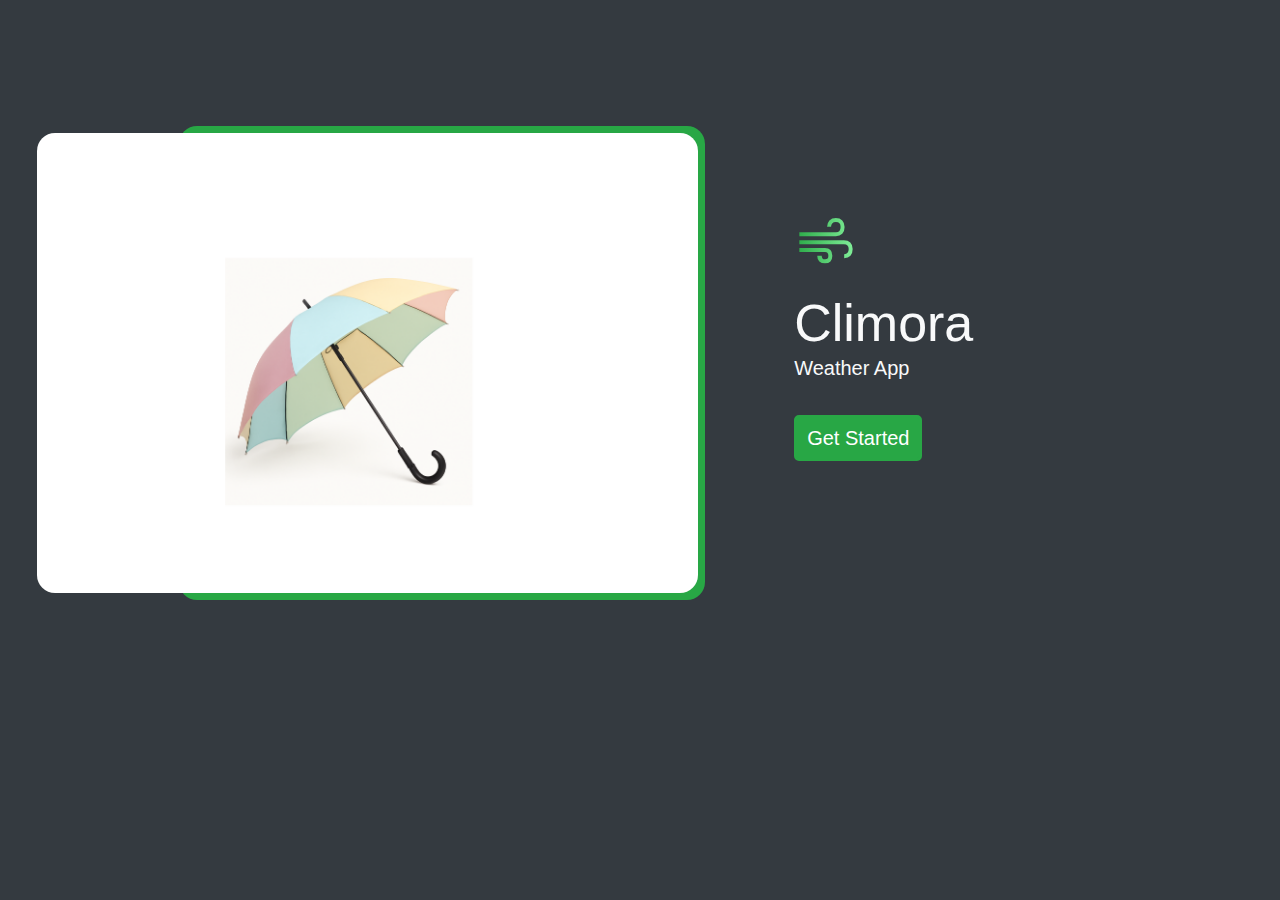
<file: index.html>
<!DOCTYPE html>
<html lang="en">
  <head>
    <meta charset="UTF-8" />
    <meta name="viewport" content="width=device-width, initial-scale=1.0" />
    <title>Climora - Weather App</title>

    <!-- Bootstrap CSS CDN -->
    <link rel="stylesheet" href="https://cdn.jsdelivr.net/npm/bootstrap@4.0.0/dist/css/bootstrap.min.css" integrity="sha384-Gn5384xqQ1aoWXA+058RXPxPg6fy4IWvTNh0E263XmFcJlSAwiGgFAW/dAiS6JXm" crossorigin="anonymous" />

    <!-- Link to Google Material Symbols CDN -->
    <link rel="stylesheet" href="https://fonts.googleapis.com/css2?family=Material+Symbols+Outlined:opsz,wght,FILL,GRAD@40,400,0,0&icon_names=air" />

    <!-- Custom CSS -->
    <link rel="stylesheet" href="css/styles.css" />
  </head>
  <body>
    <div class="bg-dark h-100">
      <div class="row">
        <div class="col-12 col-lg-7">
          <div class="home-left d-flex justify-content-center justify-content-lg-end align-items-center">
            <img src="assets/image/Umbrella-light.png" alt="Umbrella Image" class="umbrella-image" />
          </div>
        </div>
        <div class="col-12 col-lg-5 class d-flex justify-content-center justify-content-lg-start">
          <div class="home-right">
            <h2 class="text-center text-lg-left"><span class="material-symbols-outlined home-right-logo align-items-center rotate-icon"> air </span></h2>
            <h1 class="text-light home-right-title text-center text-lg-left">Climora</h1>
            <h5 class="text-light home-right-second-title text-center text-lg-left">Weather App</h5>
            <button class="btn btn-success btn-lg started-btn" id="started-btn">Get Started</button>
          </div>
        </div>
      </div>
    </div>

    <!-- jQuery CDN (Full Version) -->
    <script src="https://code.jquery.com/jquery-3.6.0.min.js"></script>

    <!-- Bootstrap JS CDN -->
    <script src="https://cdn.jsdelivr.net/npm/bootstrap@4.0.0/dist/js/bootstrap.min.js" integrity="sha384-JZR6Spejh4U02d8jOt6vLEHfe/JQGiRRSQQxSfFWpi1MquVdAyjUar5+76PVCmYl" crossorigin="anonymous"></script>

    <!-- Custom JS -->
    <script src="js/app.js"></script>
  </body>
</html>
</file>
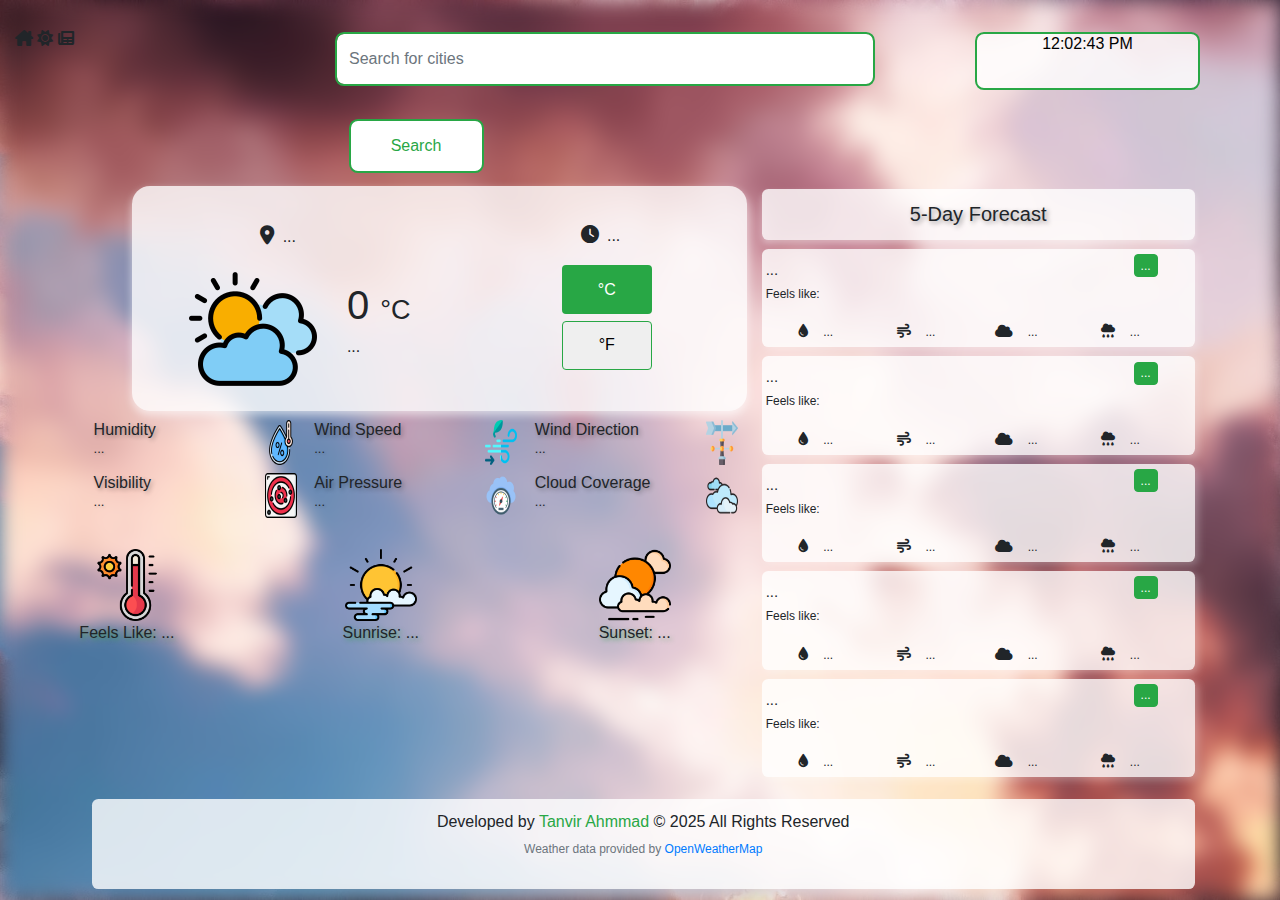
<file: homepage.html>
<!DOCTYPE html>
<html lang="en">
  <head>
    <meta charset="UTF-8" />
    <meta name="viewport" content="width=device-width, initial-scale=1.0" />
    <title>Climora - Weather App</title>

    <!-- Bootstrap CSS CDN -->
    <link rel="stylesheet" href="https://cdn.jsdelivr.net/npm/bootstrap@4.0.0/dist/css/bootstrap.min.css" integrity="sha384-Gn5384xqQ1aoWXA+058RXPxPg6fy4IWvTNh0E263XmFcJlSAwiGgFAW/dAiS6JXm" crossorigin="anonymous" />

    <!-- Font Awesome CDN -->
    <link href="https://cdnjs.cloudflare.com/ajax/libs/font-awesome/6.0.0-beta3/css/all.min.css" rel="stylesheet" />

    <!-- Custom CSS -->
    <link rel="stylesheet" href="css/homepage.css" />
  </head>
  <body>
    <div class="container-fluid">
      <!-- nav section -->
      <div class="row">
        <div class="col-lg-3">
          <div class="icons">
            <i class="fa-solid fa-house-chimney home-icon"></i>
            <i class="fas fa-sun home-icon"></i>
            <i class="fa-solid fa-newspaper home-icon"></i>
          </div>
        </div>
        <div class="col-lg-6">
          <form class="form-inline" id="weather-form">
            <input class="form-control form-box" type="search" placeholder="Search for cities" aria-label="Search" name="city" />
            <button id="search-btn" class="btn btn-outline-success form-box-btn" type="submit">Search</button>
          </form>
        </div>
        <div class="col-lg-3">
          <div class="time-box text-center">
            <h6 id="location-time"> ... </h6>
          </div>
        </div>
      </div>

      <!-- weather section -->
      <div class="row">
        <!-- today's section -->
        <div class="col-12 col-lg-7 pr-0 mb-0 main-weather">
          <div class="row">
            <div class="col-12">
              <div class="temperature-box">
                <div class="row">
                    <div class="col-12">
                        <p id="location-box">
                          <div class="row">
                            <div class="col-6 text-center">
                              <i class="fa-solid fa-location-dot location-icon"></i>
                              <span id="city-name"> ... </span>
                            </div>
                            <div class="col-6 text-center">
                              <i class="fa-solid fa-clock time-icon"></i>
                              <span id="search-location-time"> ... </span>
                            </div>
                          </div>
                        </p>
                    </div>
                </div>
                <div class="row">
                  <div class="col-4">
                    <div class="d-flex justify-content-end">
                      <img src="assets/icon/cloudy-day.png" alt="Cloudly image" class="temperature-box-emoji" />
                    </div>
                  </div>
                  <div class="col-4">
                    <p class="temperature">
                      <h1 class="temperature-amount">
                        <span id="curent-temperature-amount" class="celsius">0</span>
                        <span class="temperature-standart" id="temperature-standart">°C</span> 
                      </h1>
                      <h6 class="weather-name" id="weather-name">...</h6>
                    </p>
                  </div>
                  <div class="col-4">
                    <div>
                      <button class="btn btn-success celsius-btn">°C</button> <br />
                      <button class="btn fahrenheit-btn border border-1 border-success">°F</button>
                    </div>
                  </div>
                </div>
              </div>
            </div>

            <!-- more details about weather -->
            <div class="col-12">
              <div id="weather-details-boxes">

                <!-- present day weather details(humidity, wind speed, wind direction) start -->
                <div class="row">

                  <!-- present day humidity -->
                    <div class="col-4 p-1">
                        <div class="weather-details-box">
                            <div class="row">
                                <div class="col-8">
                                    <h6 class="weather-data-name">Humidity</h6>
                                    <p class="weather-data-amount" id="humidity-data">...</p>
                                </div>
                                <div class="col-4 text-center">
                                    <img src="assets/icon/humidity.png" alt="Humidity image" class="weather-data-icon">
                                </div>
                            </div>
                        </div>
                    </div>

                    <!-- present day wind speed -->
                    <div class="col-4 p-1">
                        <div class="weather-details-box">
                            <div class="row">
                                <div class="col-8">
                                    <h6 class="weather-data-name">Wind Speed</h6>
                                    <p class="weather-data-amount" id="wind-speed-data">...</p>
                                </div>
                                <div class="col-4 text-center">
                                    <img src="assets/icon/wind-speed.png" alt="Wind speed image" class="weather-data-icon">
                                </div>
                            </div>
                        </div>
                    </div>

                    <!-- present day wind direction -->
                    <div class="col-4 p-1">
                        <div class="weather-details-box">
                            <div class="row">
                                <div class="col-8">
                                    <h6 class="weather-data-name">Wind Direction</h6>
                                    <p class="weather-data-amount" id="wind-direction-data">...</p>
                                </div>
                                <div class="col-4 text-center">
                                    <img src="assets/icon/wind-direction.png" alt="Wind direction image" class="weather-data-icon">
                                </div>
                            </div>
                        </div>
                    </div>
                </div>
                <!-- present day weather details(humidity, wind speed, wind direction) end -->

                <!-- present day weather details(visibility, air pressure, cloud coverage) start -->
                <div class="row">
                    <!-- present day visibility -->
                    <div class="col-4 p-1">
                        <div class="weather-details-box">
                            <div class="row">
                                <div class="col-8">
                                    <h6 class="weather-data-name">Visibility</h6>
                                    <p class="weather-data-amount" id="visibility-data">...</p>
                                </div>
                                <div class="col-4 text-center">
                                    <img src="assets/icon/visibility.png" alt="Visibility image" class="weather-data-icon">
                                </div>
                            </div>
                        </div>
                    </div>

                    <!-- present day air pressure -->
                    <div class="col-4 p-1">
                        <div class="weather-details-box">
                            <div class="row">
                                <div class="col-8">
                                    <h6 class="weather-data-name">Air Pressure</h6>
                                    <p class="weather-data-amount" id="pressure-data">...</p>
                                </div>
                                <div class="col-4 text-center">
                                   <img src="assets/icon/air-pressure.png" alt="Air pressure image" class="weather-data-icon">
                                </div>
                            </div>
                        </div>
                    </div>

                    <!-- present day cloud coverage -->
                    <div class="col-4 p-1">
                        <div class="weather-details-box">
                            <div class="row">
                                <div class="col-8">
                                    <h6 class="weather-data-name">Cloud Coverage</h6>
                                    <p class="weather-data-amount" id="cloud-coverage-data">...</p>
                                </div>
                                <div class="col-4 text-center">
                                    <img src="assets/icon/cloud-coverage.png" alt="Cloud coverage image" class="weather-data-icon">
                                </div>
                            </div>
                        </div>
                    </div>
                </div>
                <!-- present day weather details(visibility, air pressure, cloud coverage) end -->
              </div>
            </div>

            <!-- sunrise & senset section starts -->
            <div class="col-12">
              <div class="more-specific-weather-boxes">
                <div class="row">
                  <!-- feels like section -->
                   <div class="col-4 more-specific-weather-box">
                    <div class="text-center">
                      <img src="assets/icon/hot.png" class="more-specific-weather-box-icon" alt="Feels like image">
                    </div>
                    <p class="text-center more-specific-weather-box-element-data">Feels Like: <span id="feels-like-temperature"> ... </span></p>
                  </div>

                  <!-- sunrise section -->
                  <div class="col-4 more-specific-weather-box">
                    <div class="text-center">
                      <img src="assets/icon/sunrise.png" class="more-specific-weather-box-icon" alt="Sunrise image">
                    </div>
                    <p class="text-center more-specific-weather-box-element-data">Sunrise: <span id="sunrise-time"> ... </span></p>
                  </div>

                  <!-- senset section -->
                  <div class="col-4 more-specific-weather-box">
                    <div class="text-center">
                      <img src="assets/icon/sunset.png" class="more-specific-weather-box-icon" alt="Sunset image">
                    </div>
                    <p class="text-center more-specific-weather-box-element-data">Sunset: <span id="sunset-time"> ... </span></p>
                  </div>

                </div>
              </div>
            </div>
             <!-- sunrise & senset section -->


          </div>
        </div>

        <!-- forecast section -->
        <div class="col-12 col-lg-5">
          <div class="forecast-boxes">
            <div class="row">
              <div class="col-12">
                <!-- forecast hedaing -->
                <div class="forecast-heading text-center">
                  <h3 id="forecast-title">5-Day Forecast</h3>
                </div>

                <div class="forecast-box p-1 mb-1" id="forecast-day-0">
                  <!-- forecast weather (date & time) start -->
                  <div class="row">
                    <div class="col-6 pt-2 pb-2">
                      <h6 class="forecast-weather-date" id="forecast-weather-date-0"> ... </h6>
                    </div>
                    <div class="col-6 text-right pr-5">
                      <h6 class="btn btn-success btn-xs" id="forecast-temperature-0"> ... </h6>
                    </div>
                  </div>
                  <!-- forecast weather (date & time) end-->

                  <!-- forecast weather feels like start-->
                  <div class="row">
                    <div class="col-12">
                      <h6 class="forecast-weather-feels-like">Feels like: <span id="forecast-weather-feels-like-0"></span></h6>
                    </div>
                  </div>
                  <!-- forecast weather feels like end-->

                  <!-- forecast weather (humidity, wind, cloud coverage, rain) start -->
                  <div class="row ml-0 mr-3 mb-0">
                    <!-- humidity -->
                    <div class="col-3 forecast-weather-single-box">
                      <div class="row">
                        <div class="col-6 pr-2 text-right"> 
                          <i class="fa-solid fa-droplet forecast-weather-icon"></i>
                        </div>
                        <div class="col-6 p-0 text-start">
                            <span class="forecast-weather-element-amount" id="forecast-humidity-0"> ... </span>
                        </div>
                      </div>
                    </div>

                    <!-- wind -->
                    <div class="col-3 forecast-weather-single-box">
                      <div class="row">
                        <div class="col-6 pr-2 text-right"> 
                          <i class="fa-solid fa-wind forecast-weather-icon"></i>
                        </div>
                        <div class="col-6 p-0 text-start">
                            <span class="forecast-weather-element-amount" id="forecast-wind-0"> ... </span>
                        </div>
                      </div>
                    </div>

                    <!-- cloud coverage -->
                    <div class="col-3 forecast-weather-single-box">
                      <div class="row">
                        <div class="col-6 pr-2 text-right"> 
                          <i class="fa-solid fa-cloud forecast-weather-icon"></i>
                        </div>
                        <div class="col-6 p-0 text-start">
                            <span class="forecast-weather-element-amount" id="forecast-cloud-0"> ... </span>
                        </div>
                      </div>
                    </div>

                    <!-- rain -->
                     <div class="col-3 forecast-weather-single-box">
                      <div class="row">
                        <div class="col-6 pr-2 text-right"> 
                          <i class="fa-solid fa-cloud-rain forecast-weather-icon"></i>
                        </div>
                        <div class="col-6 p-0 text-start">
                            <span class="forecast-weather-element-amount" id="forecast-rain-0"> ... </span>
                        </div>
                      </div>
                    </div>
                  </div>
                  <!-- forecast weather (humidity, wind, cloud coverage, rain) end -->
                </div>

                <div class="forecast-box p-1 mb-1" id="forecast-day-1">
                  <!-- forecast weather (date & time) start -->
                  <div class="row">
                    <div class="col-6 pt-2 pb-2">
                      <h6 class="forecast-weather-date" id="forecast-weather-date-1"> ... </h6>
                    </div>
                    <div class="col-6 text-right pr-5">
                      <h6 class="btn btn-success btn-xs" id="forecast-temperature-1"> ... </h6>
                    </div>
                  </div>
                  <!-- forecast weather (date & time) end-->

                  <!-- forecast weather feels like start-->
                  <div class="row">
                    <div class="col-12">
                      <h6 class="forecast-weather-feels-like">Feels like: <span id="forecast-weather-feels-like-1"></span></h6>
                    </div>
                  </div>
                  <!-- forecast weather feels like end-->

                  <!-- forecast weather (humidity, wind, cloud coverage, rain) start -->
                  <div class="row ml-0 mr-3 mb-0">
                    <!-- humidity -->
                    <div class="col-3 forecast-weather-single-box">
                      <div class="row">
                        <div class="col-6 pr-2 text-right"> 
                          <i class="fa-solid fa-droplet forecast-weather-icon"></i>
                        </div>
                        <div class="col-6 p-0 text-start">
                            <span class="forecast-weather-element-amount" id="forecast-humidity-1"> ... </span>
                        </div>
                      </div>
                    </div>

                    <!-- wind -->
                    <div class="col-3 forecast-weather-single-box">
                      <div class="row">
                        <div class="col-6 pr-2 text-right"> 
                          <i class="fa-solid fa-wind forecast-weather-icon"></i>
                        </div>
                        <div class="col-6 p-0 text-start">
                            <span class="forecast-weather-element-amount" id="forecast-wind-1"> ... </span>
                        </div>
                      </div>
                    </div>

                    <!-- cloud coverage -->
                    <div class="col-3 forecast-weather-single-box">
                      <div class="row">
                        <div class="col-6 pr-2 text-right"> 
                          <i class="fa-solid fa-cloud forecast-weather-icon"></i>
                        </div>
                        <div class="col-6 p-0 text-start">
                            <span class="forecast-weather-element-amount" id="forecast-cloud-1"> ... </span>
                        </div>
                      </div>
                    </div>

                    <!-- rain -->
                     <div class="col-3 forecast-weather-single-box">
                      <div class="row">
                        <div class="col-6 pr-2 text-right"> 
                          <i class="fa-solid fa-cloud-rain forecast-weather-icon"></i>
                        </div>
                        <div class="col-6 p-0 text-start">
                            <span class="forecast-weather-element-amount" id="forecast-rain-1"> ... </span>
                        </div>
                      </div>
                    </div>
                  </div>
                  <!-- forecast weather (humidity, wind, cloud coverage, rain) end -->
                </div>

                <div class="forecast-box p-1 mb-1" id="forecast-day-2">
                  <!-- forecast weather (date & time) start -->
                  <div class="row">
                    <div class="col-6 pt-2 pb-2">
                      <h6 class="forecast-weather-date" id="forecast-weather-date-2"> ... </h6>
                    </div>
                    <div class="col-6 text-right pr-5">
                      <h6 class="btn btn-success btn-xs" id="forecast-temperature-2"> ... </h6>
                    </div>
                  </div>
                  <!-- forecast weather (date & time) end-->

                  <!-- forecast weather feels like start-->
                  <div class="row">
                    <div class="col-12">
                      <h6 class="forecast-weather-feels-like">Feels like: <span id="forecast-weather-feels-like-2"></span></h6>
                    </div>
                  </div>
                  <!-- forecast weather feels like end-->

                  <!-- forecast weather (humidity, wind, cloud coverage, rain) start -->
                  <div class="row ml-0 mr-3 mb-0">
                    <!-- humidity -->
                    <div class="col-3 forecast-weather-single-box">
                      <div class="row">
                        <div class="col-6 pr-2 text-right"> 
                          <i class="fa-solid fa-droplet forecast-weather-icon"></i>
                        </div>
                        <div class="col-6 p-0 text-start">
                            <span class="forecast-weather-element-amount" id="forecast-humidity-2"> ... </span>
                        </div>
                      </div>
                    </div>

                    <!-- wind -->
                    <div class="col-3 forecast-weather-single-box">
                      <div class="row">
                        <div class="col-6 pr-2 text-right"> 
                          <i class="fa-solid fa-wind forecast-weather-icon"></i>
                        </div>
                        <div class="col-6 p-0 text-start">
                            <span class="forecast-weather-element-amount" id="forecast-wind-2"> ... </span>
                        </div>
                      </div>
                    </div>

                    <!-- cloud coverage -->
                    <div class="col-3 forecast-weather-single-box">
                      <div class="row">
                        <div class="col-6 pr-2 text-right"> 
                          <i class="fa-solid fa-cloud forecast-weather-icon"></i>
                        </div>
                        <div class="col-6 p-0 text-start">
                            <span class="forecast-weather-element-amount" id="forecast-cloud-2"> ... </span>
                        </div>
                      </div>
                    </div>

                    <!-- rain -->
                     <div class="col-3 forecast-weather-single-box">
                      <div class="row">
                        <div class="col-6 pr-2 text-right"> 
                          <i class="fa-solid fa-cloud-rain forecast-weather-icon"></i>
                        </div>
                        <div class="col-6 p-0 text-start">
                            <span class="forecast-weather-element-amount" id="forecast-rain-2"> ... </span>
                        </div>
                      </div>
                    </div>
                  </div>
                  <!-- forecast weather (humidity, wind, cloud coverage, rain) end -->

                </div>

                <div class="forecast-box p-1 mb-1" id="forecast-day-3">
                  <!-- forecast weather (date & time) start -->
                  <div class="row">
                    <div class="col-6 pt-2 pb-2">
                      <h6 class="forecast-weather-date" id="forecast-weather-date-3"> ... </h6>
                    </div>
                    <div class="col-6 text-right pr-5">
                      <h6 class="btn btn-success btn-xs" id="forecast-temperature-3"> ... </h6>
                    </div>
                  </div>
                  <!-- forecast weather (date & time) end-->

                  <!-- forecast weather feels like start-->
                  <div class="row">
                    <div class="col-12">
                      <h6 class="forecast-weather-feels-like">Feels like: <span id="forecast-weather-feels-like-3"></span></h6>
                    </div>
                  </div>
                  <!-- forecast weather feels like end-->

                  <!-- forecast weather (humidity, wind, cloud coverage, rain) start -->
                  <div class="row ml-0 mr-3 mb-0">
                    <!-- humidity -->
                    <div class="col-3 forecast-weather-single-box">
                      <div class="row">
                        <div class="col-6 pr-2 text-right"> 
                          <i class="fa-solid fa-droplet forecast-weather-icon"></i>
                        </div>
                        <div class="col-6 p-0 text-start">
                            <span class="forecast-weather-element-amount" id="forecast-humidity-3"> ... </span>
                        </div>
                      </div>
                    </div>

                    <!-- wind -->
                    <div class="col-3 forecast-weather-single-box">
                      <div class="row">
                        <div class="col-6 pr-2 text-right"> 
                          <i class="fa-solid fa-wind forecast-weather-icon"></i>
                        </div>
                        <div class="col-6 p-0 text-start">
                            <span class="forecast-weather-element-amount" id="forecast-wind-3"> ... </span>
                        </div>
                      </div>
                    </div>

                    <!-- cloud coverage -->
                    <div class="col-3 forecast-weather-single-box">
                      <div class="row">
                        <div class="col-6 pr-2 text-right"> 
                          <i class="fa-solid fa-cloud forecast-weather-icon"></i>
                        </div>
                        <div class="col-6 p-0 text-start">
                            <span class="forecast-weather-element-amount" id="forecast-cloud-3"> ... </span>
                        </div>
                      </div>
                    </div>

                    <!-- rain -->
                     <div class="col-3 forecast-weather-single-box">
                      <div class="row">
                        <div class="col-6 pr-2 text-right"> 
                          <i class="fa-solid fa-cloud-rain forecast-weather-icon"></i>
                        </div>
                        <div class="col-6 p-0 text-start">
                            <span class="forecast-weather-element-amount" id="forecast-rain-3"> ... </span>
                        </div>
                      </div>
                    </div>
                  </div>
                  <!-- forecast weather (humidity, wind, cloud coverage, rain) end -->
                </div>

                <div class="forecast-box p-1 mb-1" id="forecast-day-4">
                  <!-- forecast weather (date & time) start -->
                  <div class="row">
                    <div class="col-6 pt-2 pb-2">
                      <h6 class="forecast-weather-date" id="forecast-weather-date-4"> ... </h6>
                    </div>
                    <div class="col-6 text-right pr-5">
                      <h6 class="btn btn-success btn-xs" id="forecast-temperature-4"> ... </h6>
                    </div>
                  </div>
                  <!-- forecast weather (date & time) end-->

                  <!-- forecast weather feels like start-->
                  <div class="row">
                    <div class="col-12">
                      <h6 class="forecast-weather-feels-like">Feels like: <span id="forecast-weather-feels-like-4"></span></h6>
                    </div>
                  </div>
                  <!-- forecast weather feels like end-->

                  <!-- forecast weather (humidity, wind, cloud coverage, rain) start -->
                  <div class="row ml-0 mr-3 mb-0">
                    <!-- humidity -->
                    <div class="col-3 forecast-weather-single-box">
                      <div class="row">
                        <div class="col-6 pr-2 text-right"> 
                          <i class="fa-solid fa-droplet forecast-weather-icon"></i>
                        </div>
                        <div class="col-6 p-0 text-start">
                            <span class="forecast-weather-element-amount" id="forecast-humidity-4"> ... </span>
                        </div>
                      </div>
                    </div>

                    <!-- wind -->
                    <div class="col-3 forecast-weather-single-box">
                      <div class="row">
                        <div class="col-6 pr-2 text-right"> 
                          <i class="fa-solid fa-wind forecast-weather-icon"></i>
                        </div>
                        <div class="col-6 p-0 text-start">
                            <span class="forecast-weather-element-amount" id="forecast-wind-4"> ... </span>
                        </div>
                      </div>
                    </div>

                    <!-- cloud coverage -->
                    <div class="col-3 forecast-weather-single-box">
                      <div class="row">
                        <div class="col-6 pr-2 text-right"> 
                          <i class="fa-solid fa-cloud forecast-weather-icon"></i>
                        </div>
                        <div class="col-6 p-0 text-start">
                            <span class="forecast-weather-element-amount" id="forecast-cloud-4"> ... </span>
                        </div>
                      </div>
                    </div>

                    <!-- rain -->
                     <div class="col-3 forecast-weather-single-box">
                      <div class="row">
                        <div class="col-6 pr-2 text-right"> 
                          <i class="fa-solid fa-cloud-rain forecast-weather-icon"></i>
                        </div>
                        <div class="col-6 p-0 text-start">
                            <span class="forecast-weather-element-amount" id="forecast-rain-4"> ... </span>
                        </div>
                      </div>
                    </div>
                  </div>
                  <!-- forecast weather (humidity, wind, cloud coverage, rain) end -->
                </div>

              </div>
            </div>
          </div>
        </div>
      </div>

      <!-- footer section -->
       <footer>
  <div class="container">
    <div class="row">
      <div class="col-12 text-center" id="footer">
        <h6 class="developer-details">Developed by <span id="developer">Tanvir Ahmmad</span> &copy; 2025 All Rights Reserved</h6>
        <span class="data-credit text-muted">
          Weather data provided by <a href="https://openweathermap.org/" target="_blank">OpenWeatherMap</a>
        </span>
      </div>
    </div>
  </div>
</footer>

    </div>
    <!-- jQuery CDN (Full Version) -->
    <script src="https://code.jquery.com/jquery-3.6.0.min.js"></script>

    <!-- Bootstrap JS CDN -->
    <script src="https://cdn.jsdelivr.net/npm/bootstrap@4.0.0/dist/js/bootstrap.min.js" integrity="sha384-JZR6Spejh4U02d8jOt6vLEHfe/JQGiRRSQQxSfFWpi1MquVdAyjUar5+76PVCmYl" crossorigin="anonymous"></script>

    <!-- Custom JS -->
    <script src="js/app.js"></script>
  </body>
</html>
</file>
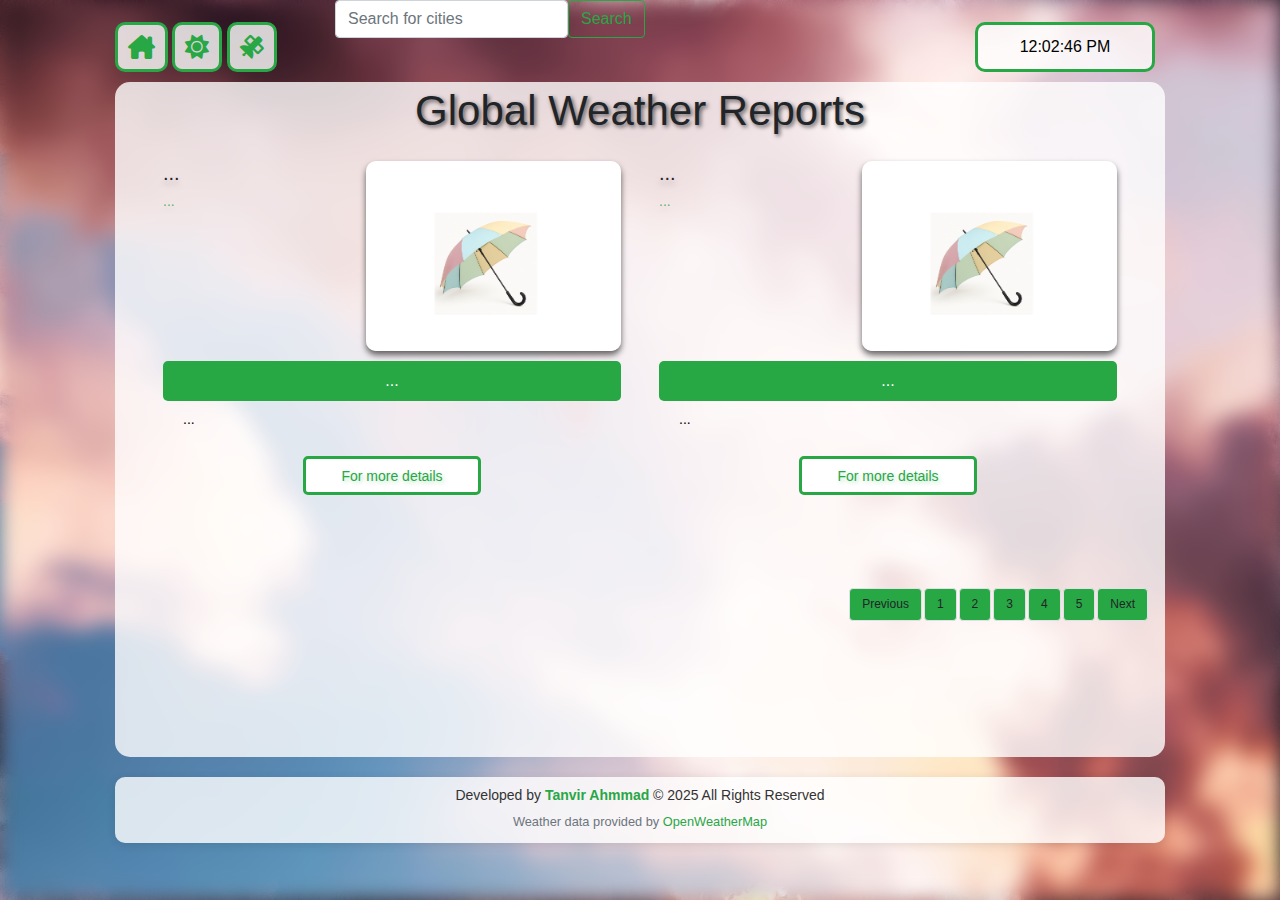
<file: news.html>
<!DOCTYPE html>
<html lang="en">
  <head>
    <meta charset="UTF-8" />
    <meta name="viewport" content="width=device-width, initial-scale=1.0" />
    <title>Climora - Weather App</title>

    <!-- Bootstrap CSS CDN -->
    <link rel="stylesheet" href="https://cdn.jsdelivr.net/npm/bootstrap@4.0.0/dist/css/bootstrap.min.css" integrity="sha384-Gn5384xqQ1aoWXA+058RXPxPg6fy4IWvTNh0E263XmFcJlSAwiGgFAW/dAiS6JXm" crossorigin="anonymous" />

    <!-- Font Awesome CDN -->
    <link href="https://cdnjs.cloudflare.com/ajax/libs/font-awesome/6.0.0-beta3/css/all.min.css" rel="stylesheet" />

    <!-- Custom CSS -->
    <link rel="stylesheet" href="css/news.css" />
  </head>
  <body>
    <div class="container-fluid">
      <!-- nav section -->
      <div class="row">
        <div class="col-lg-3">
          <div class="icons">
            <i class="fa-solid fa-house-chimney" id="home-icon"></i>
            <i class="fas fa-sun" id="weather-icon"></i>
            <i class="fa-solid fa-satellite" id="forecast-weather-icon"></i>
          </div>
        </div>
        <div class="col-lg-6">
          <form class="form-inline" id="weather-form">
            <input class="form-control form-box" type="search" placeholder="Search for cities" aria-label="Search" name="city" />
            <button id="search-btn" class="btn btn-outline-success form-box-btn" type="submit">Search</button>
          </form>
        </div>
        <div class="col-lg-3">
          <div class="time-box text-center">
            <h6 id="location-time">...</h6>
          </div>
        </div>
      </div>

      <!-- body section start -->
      <div class="row">
        <div class="col">
          <div id="news-boxes">
            <!-- news box title start -->
            <div class="row">
              <div class="col">
                <h2 id="news-box-title" class="text-center">Global Weather Reports</h2>
              </div>
            </div>
            <!-- news box title start -->

            <!-- news box start -->
            <div class="news-2-box">
              <div class="row">
                <!-- news box 1 start -->
                <div class="col-12 col-lg-6">
                  <div id="news-box-1" class="ml-5 mr-1">
                    <!-- news author, date, image section start -->
                    <div class="row">
                      <div class="col-5">
                        <h6 id="news-author-0" class="news-author">...</h6>
                        <h6 id="news-date-0" class="news-date">...</h6>
                      </div>
                      <div class="col-7 text-right">
                        <img src="assets/image/Umbrella-light.png" alt="" id="news-image-0" class="news-image" />
                      </div>
                    </div>
                    <!-- news author, date, image section end -->

                    <!-- news title section start -->
                    <div class="row">
                      <div class="col">
                        <h5 id="news-title-0" class="news-title text-center">...</h5>
                      </div>
                    </div>
                    <!-- news title section end -->

                    <!-- news content section start -->
                    <div class="row">
                      <div class="col">
                        <p id="news-content-0" class="news-content">...</p>
                      </div>
                    </div>
                    <!-- news content section end -->

                    <!-- news link section start -->
                    <div class="row">
                      <div class="col">
                        <h6 class="news-link text-center">
                          <a href="" target="_blank" id="news-link-address-0" class="news-link-address">For more details</a>
                        </h6>
                      </div>
                    </div>
                    <!-- news link section end -->
                  </div>
                </div>
                <!-- news box 1 end -->

                <!-- news box 2 start -->
                <div class="col-12 col-lg-6">
                  <div id="news-box-2" class="mr-5 ml-1">
                    <!-- news author, date, image section start -->
                    <div class="row">
                      <div class="col-5">
                        <h6 id="news-author-1" class="news-author">...</h6>
                        <h6 id="news-date-1" class="news-date">...</h6>
                      </div>
                      <div class="col-7 text-right">
                        <img src="assets/image/Umbrella-light.png" alt="" id="news-image-1" class="news-image" />
                      </div>
                    </div>
                    <!-- news author, date, image section end -->

                    <!-- news title section start -->
                    <div class="row">
                      <div class="col">
                        <h5 id="news-title-1" class="news-title text-center">...</h5>
                      </div>
                    </div>
                    <!-- news title section end -->

                    <!-- news content section start -->
                    <div class="row">
                      <div class="col">
                        <p id="news-content-1" class="news-content">...</p>
                      </div>
                    </div>
                    <!-- news content section end -->

                    <!-- news link section start -->
                    <div class="row">
                      <div class="col">
                        <h6 class="news-link text-center">
                          <a href="" target="_blank" id="news-link-address-1" class="news-link-address">For more details</a>
                        </h6>
                      </div>
                    </div>
                    <!-- news link section end -->
                  </div>
                </div>
                <!-- news box 2 end -->
              </div>
            </div>
            <!-- news box end -->

            <!-- pagination start -->
            <nav aria-label="Page navigation example">
              <ul class="pagination justify-content-end ml-1 mr-3">
                <li class="page-item"><a class="page-link forecast-news-page rounded" data-page="previous">Previous</a></li>
                <li class="page-item"><a class="page-link forecast-news-page rounded" data-page="1">1</a></li>
                <li class="page-item"><a class="page-link forecast-news-page rounded" data-page="2">2</a></li>
                <li class="page-item"><a class="page-link forecast-news-page rounded" data-page="3">3</a></li>
                <li class="page-item"><a class="page-link forecast-news-page rounded" data-page="4">4</a></li>
                <li class="page-item"><a class="page-link forecast-news-page rounded" data-page="5">5</a></li>
                <li class="page-item"><a class="page-link forecast-news-page rounded" data-page="next">Next</a></li>
              </ul>
            </nav>
            <!-- pagination end -->
          </div>
        </div>
      </div>
      <!-- body section end -->

      <!-- footer section -->
      <footer>
        <div class="container">
          <div class="row">
            <div class="col-12 text-center" id="footer">
              <h6 class="developer-details">Developed by <span id="developer">Tanvir Ahmmad</span> &copy; 2025 All Rights Reserved</h6>
              <span class="data-credit text-muted"> Weather data provided by <a href="https://openweathermap.org/" target="_blank">OpenWeatherMap</a> </span>
            </div>
          </div>
        </div>
      </footer>
    </div>
    <!-- jQuery CDN (Full Version) -->
    <script src="https://code.jquery.com/jquery-3.6.0.min.js"></script>

    <!-- Bootstrap JS CDN -->
    <script src="https://cdn.jsdelivr.net/npm/bootstrap@4.0.0/dist/js/bootstrap.min.js" integrity="sha384-JZR6Spejh4U02d8jOt6vLEHfe/JQGiRRSQQxSfFWpi1MquVdAyjUar5+76PVCmYl" crossorigin="anonymous"></script>

    <!-- Custom JS -->
    <script src="js/app.js"></script>
  </body>
</html>
</file>
<file: css/styles.css>
/* ******************************************** */
/* ************** Common Section ************** */
/* ******************************************** */
* {
  padding: 0;
  margin: 0;
}

html,
body {
  height: 100%;
  overflow-x: hidden;
  max-width: 100%;
}

/* ******************************************** */
/* *************** Home Section *************** */
/* ******************************************** */
.home-left {
  background-color: rgba(40, 167, 69, 1);
  border-radius: 18px;
  margin: 126px 29px 126px 179px;
  padding: 7px;
}

.umbrella-image {
  height: 460px;
  border-radius: 18px;
}

.home-right {
  margin-top: 200px;
}

.home-right-logo {
  color: transparent;
  font-size: 64px;
  padding: 10px 10px 10px 0px;
  border-radius: 5px;
  background: linear-gradient(to right, rgba(40, 167, 69, 1), #95ffac);
  -webkit-background-clip: text;
  background-clip: text;
  margin-left: 30px;
}

.home-right-title {
  font-size: 52px;
  margin-bottom: 2px;
  margin-left: 30px;
}

.home-right-second-title {
  margin-bottom: 30px;
  margin-left: 30px;
}

.started-btn {
  background-color: rgba(40, 167, 69, 1);
  color: white;
  font-size: 20px;
  margin-top: 5px;
  padding: 5px 10px;
  border: 3px solid rgba(40, 167, 69, 1);
  border-radius: 5px;
  margin-left: 30px;
}

.started-btn:hover {
  color: rgba(40, 167, 69, 1);
  border: 3px solid dark;
  background-color: white;
  border-radius: 7px;
  font-size: 24px;
  font-weight: 600;
  padding: 3px 7px;
  margin-top: 3px;
  margin-left: 24px;
  transition: background-color 0.5s ease;
}

@media (max-width: 768px) {
  .home-left {
    background-color: rgba(40, 167, 69, 1);
    border-radius: 18px;
    margin: 90px 35px 50px 35px;
    padding: 7px;
  }

  .umbrella-image {
    height: 241px;
    border-radius: 18px;
  }

  .home-right {
    margin-top: 60px;
  }

  .started-btn {
    margin-top: 70px;
    padding: 5px 60px;
  }

  .started-btn:hover {
    padding: 3px 56px;
    margin-top: 66px;
  }
}
</file>
<file: css/homepage.css>
/* ********************************************** */
/* *************** Common Section *************** */
/* ********************************************** */

* {
  margin: 0;
  padding: 0;
  box-sizing: border-box;
}

html,
body {
  height: 100%;
  overflow-x: hidden;
  max-width: 100%;
}

body {
  height: 100vh;
  position: relative;
  background-image: url("https://tanvir-ahmmad-33.github.io/Climora/assets/image/mainpage-background.jpg");
  background-size: cover;
  background-position: center;
}

body::after {
  content: "";
  position: absolute;
  top: 0;
  left: 0;
  width: 100%;
  height: 100%;
  background-image: inherit;
  filter: blur(10px);
  z-index: -1;
}

.btn-xs {
  padding: 1.5px 6px;
  font-size: 12px;
  margin: 0vh 0vw 0vh 0vw;
}

/* ********************************************** */
/* *************** Navbar Section *************** */
/* ********************************************** */

.icons {
  margin: 3vh 0vh 1vh 0vh;
}

#home-icon {
  background-color: rgba(255, 255, 255, 0.8);
  color: rgba(40, 167, 69, 1);
  font-size: 24px;
  padding: 0.7vw;
  border: 0.2vw solid rgba(40, 167, 69, 1);
  border-radius: 0.7vw;
}

#home-icon:hover {
  color: rgba(0, 0, 0, 0.7);
}

#forecast-weather-icon {
  background-color: rgba(255, 255, 255, 0.8);
  color: rgba(40, 167, 69, 1);
  font-size: 24px;
  padding: 0.7vw;
  border: 0.2vw solid rgba(40, 167, 69, 1);
  border-radius: 0.7vw;
}

#forecast-weather-icon:hover {
  color: rgba(0, 0, 0, 0.7);
}

#news-icon {
  background-color: rgba(255, 255, 255, 0.8);
  color: rgba(40, 167, 69, 1);
  font-size: 24px;
  padding: 0.7vw;
  border: 0.2vw solid rgba(40, 167, 69, 1);
  border-radius: 0.7vw;
}

#news-icon:hover {
  color: rgba(0, 0, 0, 0.7);
}

.form-box {
  height: 6vh;
  width: 60vh !important;
  border: 0.2vw solid rgba(40, 167, 69, 1);
  border-radius: 0.7vw;
  margin: 3.6vh 0vh 0vh 0vh;
}

.form-box-btn {
  height: 6vh;
  width: 15vh !important;
  color: rgba(40, 167, 69, 1);
  background-color: white;
  border: 0.2vw solid rgba(40, 167, 69, 1);
  border-radius: 0.7vw;
  margin: 3.6vh 0vh 0vh 1.5vh;
}

.time-box {
  height: 6.4vh;
  width: 25vh;
  background-color: rgba(255, 255, 255, 0.8);
  color: rgba(40, 167, 69, 1);
  border: 0.2vw solid rgba(40, 167, 69, 1);
  border-radius: 0.7vw;
  margin: 3.6vh 0vh 0vh 0vh;
}

#location-time {
  margin-bottom: 0px;
  font-size: 16px;
  color: black;
}

#location-time-2 {
  margin-top: 1vh;
}

.time-box:hover {
  color: rgba(0, 0, 0, 0.7);
  border: 3px solid rgba(0, 0, 0, 0.7);
}

@media (max-width: 768px) {
  .icons {
    margin: 2vh 0vh 0vh 0vh;
  }

  #home-icon {
    font-size: 20px;
    padding: 2vw;
    border: 0.7vw solid rgba(40, 167, 69, 1);
    border-radius: 2vw;
  }

  #forecast-weather-icon {
    font-size: 20px;
    padding: 2vw;
    border: 0.7vw solid rgba(40, 167, 69, 1);
    border-radius: 2vw;
  }

  #news-icon {
    font-size: 20px;
    padding: 2vw;
    border: 0.7vw solid rgba(40, 167, 69, 1);
    border-radius: 2vw;
  }

  .form-box {
    width: 35vh !important;
    border: 0.7vw solid rgba(40, 167, 69, 1);
    border-radius: 2vw;
    margin: 1vh 0vh 0vh 0vh;
  }

  .form-box-btn {
    height: 5vh;
    width: 10vh !important;
    border-radius: 0.7vw;
    margin: 1vh 0vh 0vh 0.5vh;
    background-color: white;
    border: 0.2vw solid white;
    color: rgba(40, 167, 69, 1);
  }

  .time-box {
    height: 5vh;
    width: 20vh;
    background-color: rgba(255, 255, 255, 0.8);
    color: rgba(40, 167, 69, 1);
    border: 0.2vw solid rgba(40, 167, 69, 1);
    border-radius: 0.7vw;
    margin: 2.2vh 0vh 0vh 0vh;
  }

  #location-time-1 {
    margin-bottom: 0px;
  }
}

/* ********************************************** */
/* ************ left side first box ************* */
/* ********************************************** */

.temperature-box {
  height: 25vh;
  background-color: rgba(255, 255, 255, 0.8);
  border-radius: 2vh;
  margin: 1.5vh 0vh 0.5vh 13vh;
  box-shadow: 0 4px 8px rgba(255, 255, 255, 0.6);
}

.location-icon {
  font-size: larger;
  margin: 2.5vh 0.3vw 0vh 0vw;
}

#city-name-1 {
  font-size: larger;
  margin: 2vh 0vw 0vh 0vw;
}

#live-weather-icon-1 {
  width: 5.6vw;
  border: 0.4vh solid rgba(40, 167, 69, 1);
  border-radius: 0.5vw;
  margin: 2.8vh 0vw 0vh 0vw;
}

.full-temperature {
  font-size: 9vh;
  margin: 4.5vh 0vw 0vh 0vw;
}

#current-temperature-amount-1 {
  text-shadow: 3px 3px 5px rgba(0, 0, 0, 0.3);
}

#temperature-standart {
  font-size: 3vh;
}

#weather-name-1 {
  font-size: medium;
  color: white;
  background-color: rgba(40, 167, 69, 1);
  padding: 1vh 1vw 1vh 1vw;
  border-radius: 0.5vw;
  margin: 0.5vh 0vw 0vh 0vw;
}

.time-icon {
  font-size: large;
  margin: 2.5vh 0.3vw 0vh 0vw;
}

#search-location-time-1 {
  font-size: larger;
  margin: 2vh 0vw 0vh 0vw;
}

.c-f-button-box {
  margin: 2.5vh 0vw 0vh 0vw;
}

.celsius-btn {
  height: 5.5vh;
  width: 10vh;
  margin: 0vh 0vw 0.7vh 0vw;
  border: 0.3vh solid rgba(40, 167, 69, 1);
}

.fahrenheit-btn {
  height: 5.5vh;
  width: 10vh;
  border: 0.3vh solid rgba(40, 167, 69, 1);
}

@media (max-width: 768px) {
  .temperature-box {
    height: 25vh;
    width: 93vw;
    background-color: rgba(255, 255, 255, 0.8);
    margin: 1vh 0vh 2vh 0vh;
    padding: 0vh;
    box-shadow: 0 4px 6px rgba(255, 255, 255, 0.5);
  }

  .location-icon {
    font-size: medium;
    margin: 2vh 1vw 0.5vh 0vw;
  }

  #city-name {
    margin: 1.5vh 0vw 0.5vh 0vw;
  }

  .time-icon {
    font-size: medium;
    margin: 2vh 1vw 0.5vh 0vw;
  }

  #search-location-time {
    margin: 1.5vh 0vw 0.5vh 0vw;
  }

  #live-weather-icon {
    width: 20vw;
    border: 0.4vh solid rgba(40, 167, 69, 1);
    border-radius: 2vw;
    margin: 1vh 0vw 0vh 0vw;
  }

  #weather-name {
    margin: 1vh 0vw 0vh 0vw;
  }

  .full-temperature {
    margin: 0vh 0vw 2.8vh 0vw;
  }

  #current-temperature-amount {
    font-size: 42px;
    text-shadow: 3px 3px 5px rgba(0, 0, 0, 0.3);
  }

  #temperature-standart {
    font-size: medium;
  }

  .c-f-button-box {
    margin: 0vh 0vw 0vh 0vw;
  }

  .celsius-btn {
    height: 5vh;
    width: 13vw;
    margin: 0vh 1vw 0vh 0vw;
    border: 0.5vw solid rgba(40, 167, 69, 1);
  }

  .fahrenheit-btn {
    height: 5vh;
    width: 13vw;
    border: 0.5vw solid rgba(40, 167, 69, 1);
  }
}

/* ********************************************** */
/* ********** Temperature detailed box ********** */
/* ********************************************** */

#weather-details-boxes {
  margin: 0vh 0.8vw 0vh 7vw;
}

.single-today-weather-box {
  background-color: rgba(255, 255, 255, 0.8);
  padding: 3.1vh;
  border-radius: 0.5vw;
  margin: 0.5vh 0.2vw 0.3vh 0.1vw;
  box-shadow: 0 4px 6px rgba(255, 255, 255, 0.4);
}

.weather-data-name {
  font-size: 16px;
  margin: 0vh 0vw 0vh 0vw;
  text-shadow: 2px 2px 4px rgba(0, 0, 0, 0.3);
}

.weather-data-amount {
  font-size: 13px;
  font-weight: 400;
  margin: 0vh 0vw 0vh 0vw;
  text-shadow: 1px 1px 3px rgba(0, 0, 0, 0.2);
}

.weather-data-icon {
  height: 5vh;
  width: 2.5vw;
  margin: 0vh 0vw 0vh 0vw;
}

@media (max-width: 768px) {
  .single-today-weather-left-box {
    background-color: rgba(255, 255, 255, 0.8);
    padding: 1vh;
    border-radius: 2vw;
    margin: 0vh 0.25vw 0.5vh 3.5vw;
  }

  .single-today-weather-right-box {
    background-color: rgba(255, 255, 255, 0.8);
    padding: 1vh;
    border-radius: 1vw;
    margin: 0vh 3.5vw 0.25vh 0.5vw;
  }

  .weather-data-name {
    font-size: 12px;
    margin: 0vh 0vw 0vh 0vw;
  }

  .weather-data-amount {
    font-size: 12px;
    margin: 0vh 0vw 0vh 0vw;
  }

  .weather-data-icon {
    height: 4vh;
    width: 7vw;
    margin: 0vh 0vw 0vh 0vw;
  }
}

/* ********************************************** */
/* ********** More specific weather box ********** */
/* ********************************************** */

#more-specific-weather-boxes {
  background-color: rgba(255, 255, 255, 0.8);
  padding: 1.6vh 0vw 1.6vh 0vw;
  border-radius: 0.7vw;
  margin: 1vh 1vw 0vh 7vw;
  box-shadow: 0 4px 6px rgba(255, 255, 255, 0.3);
}

.more-specific-weather-box {
  margin: 3vh 0vw 0vh 0vw;
  text-shadow: 2px 2px 4px rgba(0, 0, 0, 0.5);
}

.more-specific-weather-box-icon {
  height: 8vh;
}

.more-specific-weather-box-element-data {
  font-size: medium;
  text-shadow: 2px 2px 4px rgba(40, 167, 69, 0.6);
}

@media (max-width: 768px) {
  #more-specific-weather-boxes {
    margin: 0.5vh 3.5vw 0vh 3.5vw;
    border-radius: 2vw;
    box-shadow: 0 4px 6px rgba(255, 255, 255, 0.5);
  }

  .more-specific-weather-box {
    margin: 0vh 0vw 0vh 0vw;
  }

  .more-specific-weather-box-element-data-mobile-title {
    margin: 0vh 0vw 1vh 0vw;
    text-shadow: 2px 2px 4px rgba(0, 0, 0, 0.5);
  }

  .more-specific-weather-box-icon {
    height: 3vh;
    margin: 0vh 0vw 1vh 0vw;
  }

  .more-specific-weather-box-element-data-mobile-amount {
    margin: 0vh 0vw 0vh 0vw;
    text-shadow: 2px 2px 4px rgba(40, 167, 69, 0.6);
  }
}

/* ********************************************** */
/* **************** Forecast-box **************** */
/* ********************************************** */

.forecast-boxes {
  margin: 1.8vh 5.5vw 0vh 0vw;
}

#forecast-title {
  font-size: 20px;
  background-color: rgba(255, 255, 255, 0.8);
  text-shadow: 2px 2px 5px rgba(0, 0, 0, 0.4);
  padding: 1.4vh 0vw 1.6vh 0vw;
  border-radius: 0.7vh;
  margin: 0vh 0vw 0vh 0vw;
  box-shadow: 0 4px 6px rgba(255, 255, 255, 0.4);
}

.forecast-box {
  background-color: rgba(255, 255, 255, 0.8);
  padding: 1vh 2vw 1vh 2vw;
  border-radius: 0.7vh;
  margin: 1vh 0vw 0vh 0vw;
  box-shadow: 3px 3px 8px rgba(255, 255, 255, 0.3);
}

.forecast-weather-date {
  font-size: 15px;
  margin: 0vh 0vw 0vh 0vw;
}

.forecast-weather-feels-like {
  font-size: 12px;
  margin: 0vh 0vw 2vh 0vw;
}

.forecast-weather-icon {
  font-size: 14px;
}

.forecast-weather-element-amount {
  font-size: 12px;
  margin: 0.7vh 0vw 0vh 0.5vw;
}
@media (max-width: 768px) {
  .forecast-boxes {
    margin: 1.5vh 0vw 0vh 0vw;
  }
}

/* ********************************************** */
/* ******************* footer ******************* */
/* ********************************************** */
footer {
  height: 10vh;
  background-color: rgba(255, 255, 255, 0.8);
  border-radius: 0.7vh;
  margin: 2vh 5.5vw 0vh 6vw;
}

.developer-details {
  font-size: 16px;
  margin: 1.5vh 0vw 0.5vh 0vw;
}

#developer {
  color: rgba(40, 167, 69, 1);
}

.data-credit {
  font-size: 12px;
  margin: 0vh 0vw 0vh 0vw;
}
@media (max-width: 768px) {
  footer {
    height: 9vh;
    margin: 1vh 0vw 1vh 0vw;
  }

  .developer-details {
    font-size: 12px;
    margin: 1.5vh 0vw 0.5vh 0vw;
  }
}
</file>
<file: css/news.css>
/* ********************************************** */
/* *************** Common Section *************** */
/* ********************************************** */

* {
  margin: 0;
  padding: 0;
  box-sizing: border-box;
}

html,
body {
  height: 100%;
  overflow-x: hidden;
  max-width: 100%;
}

body {
  height: 100vh;
  position: relative;
  background-image: url("https://tanvir-ahmmad-33.github.io/Climora/assets/image/mainpage-background.jpg");
  background-size: cover;
  background-position: center;
}

body::after {
  content: "";
  position: absolute;
  top: 0;
  left: 0;
  width: 100%;
  height: 100%;
  background-image: inherit;
  filter: blur(10px);
  z-index: -1;
}

@media (max-width: 768px) {
  html,
  body {
    height: 125%;
    overflow-x: hidden;
    max-width: 100%;
  }
}
/* ********************************************** */
/* *************** Navbar Section *************** */
/* ********************************************** */

.icons {
  margin-left: 100px;
  padding-right: 0px;
}

#home-icon {
  background-color: rgba(255, 255, 255, 0.8);
  color: rgba(40, 167, 69, 1);
  font-size: 24px;
  margin: 22px 0px 10px 0px;
  padding: 10px;
  border: 3px solid rgba(40, 167, 69, 1);
  border-radius: 10px;
}

#home-icon:hover {
  color: rgba(0, 0, 0, 0.7);
  border: 3px solid rgba(0, 0, 0, 0.7);
}

#weather-icon {
  background-color: rgba(255, 255, 255, 0.8);
  color: rgba(40, 167, 69, 1);
  font-size: 24px;
  margin: 22px 0px 10px 0px;
  padding: 10px;
  border: 3px solid rgba(40, 167, 69, 1);
  border-radius: 10px;
}

#weather-icon:hover {
  color: rgba(0, 0, 0, 0.7);
  border: 3px solid rgba(0, 0, 0, 0.7);
}

#forecast-weather-icon {
  background-color: rgba(255, 255, 255, 0.8);
  color: rgba(40, 167, 69, 1);
  font-size: 24px;
  margin: 22px 0px 10px 0px;
  padding: 10px;
  border: 3px solid rgba(40, 167, 69, 1);
  border-radius: 10px;
}

#forecast-weather-icon:hover {
  color: rgba(0, 0, 0, 0.7);
  border: 3px solid rgba(0, 0, 0, 0.7);
}

.time-box {
  width: 180px;
  height: 50px;
  background-color: rgba(255, 255, 255, 0.8);
  color: rgba(40, 167, 69, 1);
  padding: 10px;
  margin: 22px 105px 0px 0px;
  border: 3px solid rgba(40, 167, 69, 1);
  border-radius: 10px;
}

.time-box:hover {
  color: rgba(0, 0, 0, 0.7);
  border: 3px solid rgba(0, 0, 0, 0.7);
}

#location-time {
  margin-top: 2px;
  margin-bottom: 0px;
  font-size: 16px;
  color: black;
}

@media (max-width: 768px) {
  .icons {
    margin-left: 0px;
    padding-right: 0px;
  }

  #home-icon {
    font-size: 20px;
    margin: 20px 0px 10px 0px;
    padding: 10px;
    border-radius: 10px;
  }

  #forecast-weather-icon {
    font-size: 20px;
    margin: 20px 0px 10px 0px;
    padding: 10px;
    border-radius: 10px;
  }

  #weather-icon {
    font-size: 20px;
    margin: 20px 0px 10px 0px;
    padding: 10px;
    border-radius: 10px;
  }

  .time-box {
    margin: 20px 0px 0px 0px;
    width: 120px;
    height: 44px;
  }

  #location-time {
    font-size: 14px;
  }
}

/* ********************************************** */
/* **************** news Section **************** */
/* ********************************************** */
#news-boxes {
  height: 75vh;
  background-color: rgba(255, 255, 255, 0.8);
  margin-left: 100px;
  margin-right: 100px;
  border-radius: 15px;
}

#news-box-title {
  margin: 4px 0px 5px 0px;
  text-shadow: 2px 2px 4px rgba(0, 0, 0, 0.6);
  transition: text-shadow 0.3s ease;
  font-size: 42px;
}

#news-box-title:hover {
  text-shadow: 2px 2px 6px rgba(40, 167, 69, 0.6);
}

.news-2-box {
  height: 446px;
  width: 100%;
}

.news-box-right {
  margin-right: 40px;
}

.news-box-left {
  margin-left: 40px;
}

.news-author {
  text-shadow: 0px 4px 6px rgba(0, 0, 0, 0.4);
  margin-top: 20px;
  font-size: 20px;
}

.news-date {
  color: rgba(40, 167, 69, 0.8);
  text-shadow: 0px 4px 6px rgba(0, 0, 0, 0.2);
  font-size: 14px;
}

.news-image {
  width: 100%;
  height: 190px;
  object-fit: cover;
  object-position: center;
  border-radius: 10px;
  margin-bottom: 10px;
  margin-top: 20px;
  box-shadow: 0px 4px 6px rgba(0, 0, 0, 0.6);
}

.news-image:hover {
  box-shadow: 0px 4px 6px rgba(40, 167, 69, 0.8);
}

.news-title {
  font-size: 16px;
  background-color: rgba(40, 167, 69, 1);
  color: white;
  padding: 10px;
  border-radius: 5px;
  display: -webkit-box;
  -webkit-box-orient: vertical;
  -webkit-line-clamp: 2;
  overflow: hidden;
  text-overflow: ellipsis;
  white-space: normal;
}

.news-content {
  padding: 0px 20px 10px 20px;
  border-radius: 5px;
  font-size: 14px;
  color: black;
}

.news-link {
  padding: 15px;
  margin: 0px 140px 0px 140px;
  background-color: white;
  padding: 7px;
  border-radius: 5px;
  border: 3px solid rgba(40, 167, 69, 1);
}

.news-link-address {
  font-size: 14px;
  color: rgba(40, 167, 69, 1);
  text-shadow: 2px 2px 4px rgba(40, 167, 69, 0.3);
}

.news-link-address:hover {
  color: rgba(40, 167, 69, 1);
  text-shadow: 2px 2px 6px rgba(0, 0, 0, 0.3);
  text-decoration: none;
}

@media (max-width: 768px) {
  #news-boxes {
    height: 950px;
    margin-left: 0px;
    margin-right: 0px;
    margin-top: 5px;
    border-radius: 15px;
  }

  #news-box-title {
    margin-top: 10px;
    font-size: 32px;
  }

  .news-box-right {
    margin-left: 10px;
    margin-right: 10px;
  }

  .news-box-left {
    margin-left: 10px;
    margin-right: 10px;
    margin-bottom: 25px;
  }

  .news-image {
    height: 120px;
    width: 100%;
    margin-bottom: 12px;
  }

  .news-content {
    padding: 0px 10px 0px 10px;
    border-radius: 5px;
    font-size: 14px;
    color: black;
  }

  .news-link {
    padding: 5px;
    margin: 0px 80px 0px 80px;
  }

  .news-2-box {
    height: 765px;
    width: 100%;
  }
}

/* ********************************************** */
/* ******************* pagination ******************* */
/* ********************************************** */
.pagination {
  margin-right: 40px;
  /* background-color: rgba(40, 167, 69, 1); */
}

.forecast-news-page {
  background-color: rgba(40, 167, 69, 1);
  font-size: 12px;
  /* border: 3px solid black; */
  /* border-radius: 10px; */
  margin: 1px;
}

.forecast-news-page:hover {
  border: 2px solid black;
  background-color: white;
  color: #333;
}

@media (max-width: 768px) {
  .pagination {
    margin-top: 60px;
    margin-right: 0px;
  }
}
/* ********************************************** */
/* ******************* footer ******************* */
/* ********************************************** */

footer {
  background-color: rgba(255, 255, 255, 0.8);
  margin: 20px 100px 0px 100px;
  border-radius: 10px;
  color: #333;
  padding: 10px;
  box-shadow: 0px 2px 10px rgba(0, 0, 0, 0.1);
}

.developer-details {
  font-size: 14px;
  margin-bottom: 5px;
}

#developer {
  font-weight: 600;
  color: rgba(40, 167, 69, 1);
}

.data-credit {
  font-size: 0.8em;
  margin-bottom: 0px;
}

.data-credit a {
  color: rgba(40, 167, 69, 1);
}

@media (max-width: 768px) {
  footer {
    background-color: rgba(255, 255, 255, 0.8);
    margin: 15px 0px 15px 0px;
    border-radius: 10px;
    color: #333;
    padding: 10px;
    box-shadow: 0px 2px 10px rgba(0, 0, 0, 0.1);
  }

  .developer-details {
    font-size: 13px;
    margin-bottom: 5px;
  }

  .data-credit {
    font-size: 0.65em;
    margin-bottom: 0px;
  }
}
</file>
